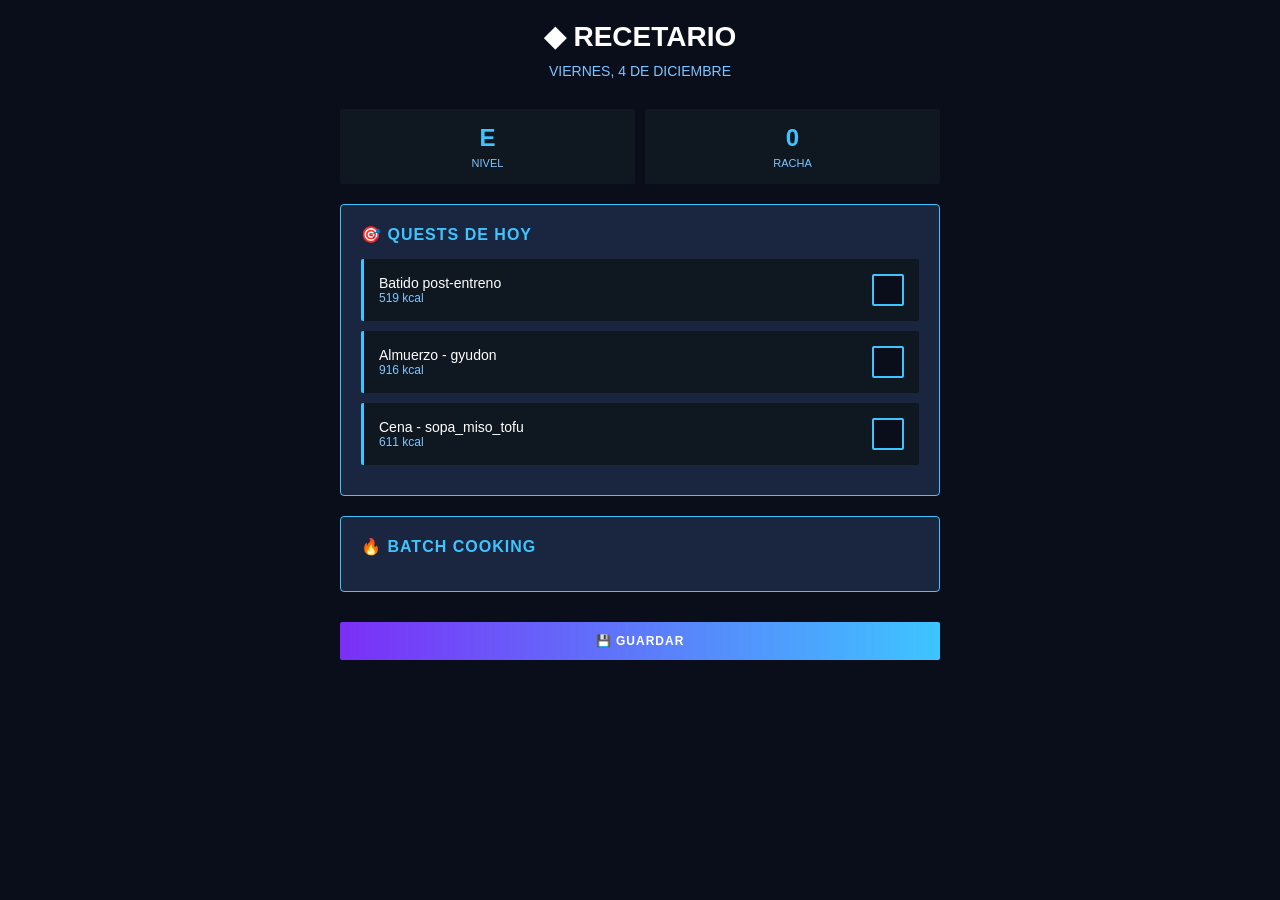
<file: app-simple.html>
<!DOCTYPE html>
<html lang="es">
<head>
  <meta charset="UTF-8">
  <meta name="viewport" content="width=device-width, initial-scale=1.0, viewport-fit=cover">
  <meta name="theme-color" content="#050810">
  <meta name="apple-mobile-web-app-capable" content="yes">
  <meta name="apple-mobile-web-app-status-bar-style" content="black-translucent">
  <title>◆ RECETARIO</title>
  <style>
    * {
      margin: 0;
      padding: 0;
      box-sizing: border-box;
    }

    body {
      background: #0a0e1a;
      color: #fff;
      font-family: -apple-system, BlinkMacSystemFont, 'Segoe UI', sans-serif;
      padding: 20px;
      padding-bottom: 100px;
    }

    .container {
      max-width: 600px;
      margin: 0 auto;
    }

    h1 {
      font-size: 28px;
      margin-bottom: 10px;
      text-align: center;
    }

    .fecha {
      text-align: center;
      color: #7fc5ff;
      font-size: 14px;
      margin-bottom: 30px;
    }

    .panel {
      background: #1a2540;
      border: 1px solid #3ec5ff;
      border-radius: 4px;
      padding: 20px;
      margin-bottom: 20px;
    }

    .panel h2 {
      color: #3ec5ff;
      font-size: 16px;
      margin-bottom: 15px;
      text-transform: uppercase;
      letter-spacing: 1px;
    }

    .quest {
      background: #0f1820;
      padding: 15px;
      margin-bottom: 10px;
      border-left: 3px solid #3ec5ff;
      display: flex;
      justify-content: space-between;
      align-items: center;
      border-radius: 2px;
    }

    .quest.completada {
      border-left-color: #4ade80;
      opacity: 0.6;
    }

    .quest-nombre {
      font-size: 14px;
    }

    .quest-kcal {
      font-size: 12px;
      color: #7fc5ff;
    }

    .checkbox {
      width: 32px;
      height: 32px;
      border: 2px solid #3ec5ff;
      border-radius: 2px;
      cursor: pointer;
      display: flex;
      align-items: center;
      justify-content: center;
      background: #0a0e1a;
      font-weight: bold;
      flex-shrink: 0;
    }

    .checkbox.checked {
      background: #4ade80;
      border-color: #4ade80;
      color: #000;
    }

    .batch {
      background: #0f1820;
      padding: 12px;
      margin-bottom: 10px;
      border-radius: 2px;
      font-size: 13px;
      line-height: 1.6;
      border-left: 3px solid #7b2ff7;
    }

    .batch strong {
      color: #7b2ff7;
    }

    .stats {
      display: grid;
      grid-template-columns: 1fr 1fr;
      gap: 10px;
      margin-bottom: 20px;
    }

    .stat {
      background: #0f1820;
      padding: 15px;
      border-radius: 2px;
      text-align: center;
    }

    .stat-valor {
      font-size: 24px;
      font-weight: bold;
      color: #3ec5ff;
    }

    .stat-label {
      font-size: 11px;
      color: #7fc5ff;
      text-transform: uppercase;
      margin-top: 5px;
    }

    button {
      background: linear-gradient(90deg, #7b2ff7, #3ec5ff);
      color: white;
      border: none;
      padding: 12px 20px;
      border-radius: 2px;
      cursor: pointer;
      font-size: 12px;
      font-weight: bold;
      width: 100%;
      margin-top: 10px;
      text-transform: uppercase;
      letter-spacing: 1px;
    }

    button:hover {
      opacity: 0.9;
    }
  </style>
</head>
<body>
  <div class="container">
    <h1>◆ RECETARIO</h1>
    <div class="fecha" id="fecha"></div>

    <div class="stats">
      <div class="stat">
        <div class="stat-valor" id="nivel">E</div>
        <div class="stat-label">Nivel</div>
      </div>
      <div class="stat">
        <div class="stat-valor" id="racha">0</div>
        <div class="stat-label">Racha</div>
      </div>
    </div>

    <div class="panel">
      <h2>🎯 Quests de Hoy</h2>
      <div id="quests"></div>
    </div>

    <div class="panel">
      <h2>🔥 Batch Cooking</h2>
      <div id="batch"></div>
    </div>

    <button onclick="guardarDatos()">💾 Guardar</button>
  </div>

  <script>
    // Datos simples
    const QUESTS_HOJA = {
      domingo: [
        { nombre: 'Batido post-entreno', kcal: 519, id: 'batido' },
        { nombre: 'Almuerzo - egg_soboro_don', kcal: 916, id: 'almuerzo' },
        { nombre: 'Cena - sopa_miso_tofu', kcal: 611, id: 'cena' },
        { nombre: 'Batch Cooking', kcal: 0, id: 'batch' }
      ],
      lunes: [
        { nombre: 'Batido post-entreno', kcal: 519, id: 'batido' },
        { nombre: 'Almuerzo - chicken_teriyaki', kcal: 916, id: 'almuerzo' },
        { nombre: 'Cena - sopa_miso_tofu', kcal: 611, id: 'cena' }
      ],
      martes: [
        { nombre: 'Batido post-entreno', kcal: 519, id: 'batido' },
        { nombre: 'Almuerzo - gyudon', kcal: 916, id: 'almuerzo' },
        { nombre: 'Cena - sopa_miso_tofu', kcal: 611, id: 'cena' }
      ],
      miercoles: [
        { nombre: 'Batido post-entreno', kcal: 519, id: 'batido' },
        { nombre: 'Almuerzo - egg_soboro_don', kcal: 916, id: 'almuerzo' },
        { nombre: 'Cena - sopa_miso_tofu', kcal: 611, id: 'cena' },
        { nombre: 'Batch Cooking', kcal: 0, id: 'batch' }
      ],
      jueves: [
        { nombre: 'Batido post-entreno', kcal: 519, id: 'batido' },
        { nombre: 'Almuerzo - chicken_teriyaki', kcal: 916, id: 'almuerzo' },
        { nombre: 'Cena - sopa_miso_tofu', kcal: 611, id: 'cena' }
      ],
      viernes: [
        { nombre: 'Batido post-entreno', kcal: 519, id: 'batido' },
        { nombre: 'Almuerzo - gyudon', kcal: 916, id: 'almuerzo' },
        { nombre: 'Cena - sopa_miso_tofu', kcal: 611, id: 'cena' }
      ],
      sabado: [
        { nombre: 'Batido post-entreno', kcal: 519, id: 'batido' },
        { nombre: 'Almuerzo - chicken_teriyaki', kcal: 916, id: 'almuerzo' },
        { nombre: 'Cena - sopa_miso_tofu', kcal: 611, id: 'cena' }
      ]
    };

    const BATCH_COOKING = {
      domingo: `
        🛒 COMPRA: 195g pollo, 110g res, 550g arroz, 310g tofu, cebolla, jengibre

        🔥 COCINA:
        1. Arroz 550g (20 min)
        2. Pollo 195g (10 min) - cocina todo junto
        3. Res 110g marinada (5 min)

        ✂️ DIVIDE:
        • Lunes: 135g pollo cubos → NEVERA
        • Miércoles: 60g pollo desmenuzado → CONGELADOR

        📦 GUARDA:
        • Nevera: arroz, pollo lunes, res marinada (3 días)
        • Congelador: pollo miércoles, etiquetado, fácil descongelar
      `,
      miercoles: `
        🛒 COMPRA: 135g pollo, 110g res, 420g arroz, 310g tofu

        🔥 COCINA:
        1. Arroz 420g (15 min)
        2. Pollo 135g (10 min)
        3. Res 110g marinada (5 min)

        ✂️ DIVIDE:
        • Jueves: 135g pollo cubos → CONGELADOR

        📦 GUARDA:
        • Nevera: arroz, res marinada (3 días)
        • Congelador: pollo jueves, etiquetado
      `
    };

    // Estado
    let datos = {
      completadas: {},
      nivel: 'E',
      racha: 0
    };

    // Cargar datos
    function cargarDatos() {
      const guardado = localStorage.getItem('recetario');
      if (guardado) {
        datos = JSON.parse(guardado);
      }
    }

    // Guardar datos
    function guardarDatos() {
      localStorage.setItem('recetario', JSON.stringify(datos));
      alert('✓ Datos guardados en iPad');
    }

    // Obtener día actual
    function getDia() {
      const dias = ['domingo', 'lunes', 'martes', 'miercoles', 'jueves', 'viernes', 'sabado'];
      return dias[new Date().getDay()];
    }

    // Renderizar
    function render() {
      const dia = getDia();

      // Fecha
      const hoy = new Date().toLocaleDateString('es-ES', {
        weekday: 'long',
        day: 'numeric',
        month: 'long'
      });
      document.getElementById('fecha').innerText = hoy.toUpperCase();

      // Quests
      const questsHtml = QUESTS_HOJA[dia].map(q => `
        <div class="quest ${datos.completadas[q.id] ? 'completada' : ''}">
          <div>
            <div class="quest-nombre">${q.nombre}</div>
            ${q.kcal > 0 ? `<div class="quest-kcal">${q.kcal} kcal</div>` : ''}
          </div>
          <div class="checkbox ${datos.completadas[q.id] ? 'checked' : ''}"
               onclick="toggleQuest('${q.id}')">
            ${datos.completadas[q.id] ? '✓' : ''}
          </div>
        </div>
      `).join('');
      document.getElementById('quests').innerHTML = questsHtml;

      // Batch Cooking
      if (BATCH_COOKING[dia]) {
        document.getElementById('batch').innerHTML = `<div class="batch">${BATCH_COOKING[dia]}</div>`;
      }

      // Stats
      document.getElementById('nivel').innerText = datos.nivel;
      document.getElementById('racha').innerText = datos.racha;
    }

    // Toggle quest
    function toggleQuest(id) {
      datos.completadas[id] = !datos.completadas[id];
      guardarDatos();
      render();
    }

    // Init
    cargarDatos();
    render();
  </script>
</body>
</html>
</file>
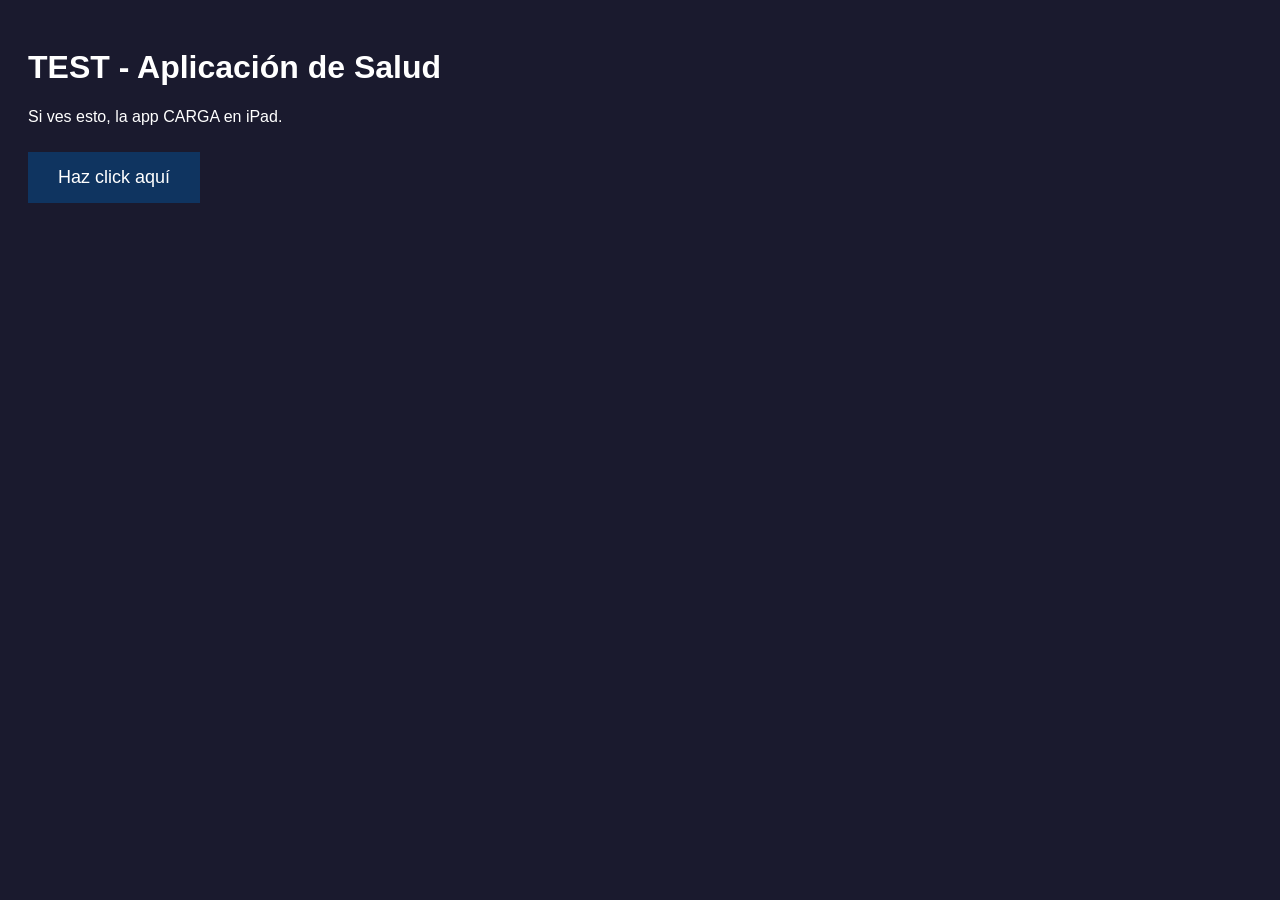
<file: test.html>
<!DOCTYPE html>
<html>
<head>
  <meta charset="UTF-8">
  <meta name="viewport" content="width=device-width, initial-scale=1.0">
  <title>Test</title>
  <style>
    body {
      font-family: Arial;
      padding: 20px;
      background: #1a1a2e;
      color: white;
    }
    button {
      padding: 15px 30px;
      font-size: 18px;
      background: #0f3460;
      color: white;
      border: none;
      cursor: pointer;
      margin: 10px 0;
    }
    button:hover {
      background: #16213e;
    }
  </style>
</head>
<body>
  <h1>TEST - Aplicación de Salud</h1>
  <p>Si ves esto, la app CARGA en iPad.</p>

  <button onclick="testClick()">Haz click aquí</button>
  <p id="resultado"></p>

  <script>
    function testClick() {
      document.getElementById('resultado').innerText = '✓ Los botones funcionan!';
      alert('¡FUNCIONA!');
    }

    // Test localStorage
    try {
      localStorage.setItem('test', 'funciona');
      const val = localStorage.getItem('test');
      console.log('localStorage:', val);
    } catch (e) {
      console.log('localStorage error:', e);
    }

    // Test IndexedDB
    if ('indexedDB' in window) {
      console.log('IndexedDB disponible');
    } else {
      console.log('IndexedDB NO disponible');
    }

    console.log('APP CARGÓ');
  </script>
</body>
</html>
</file>
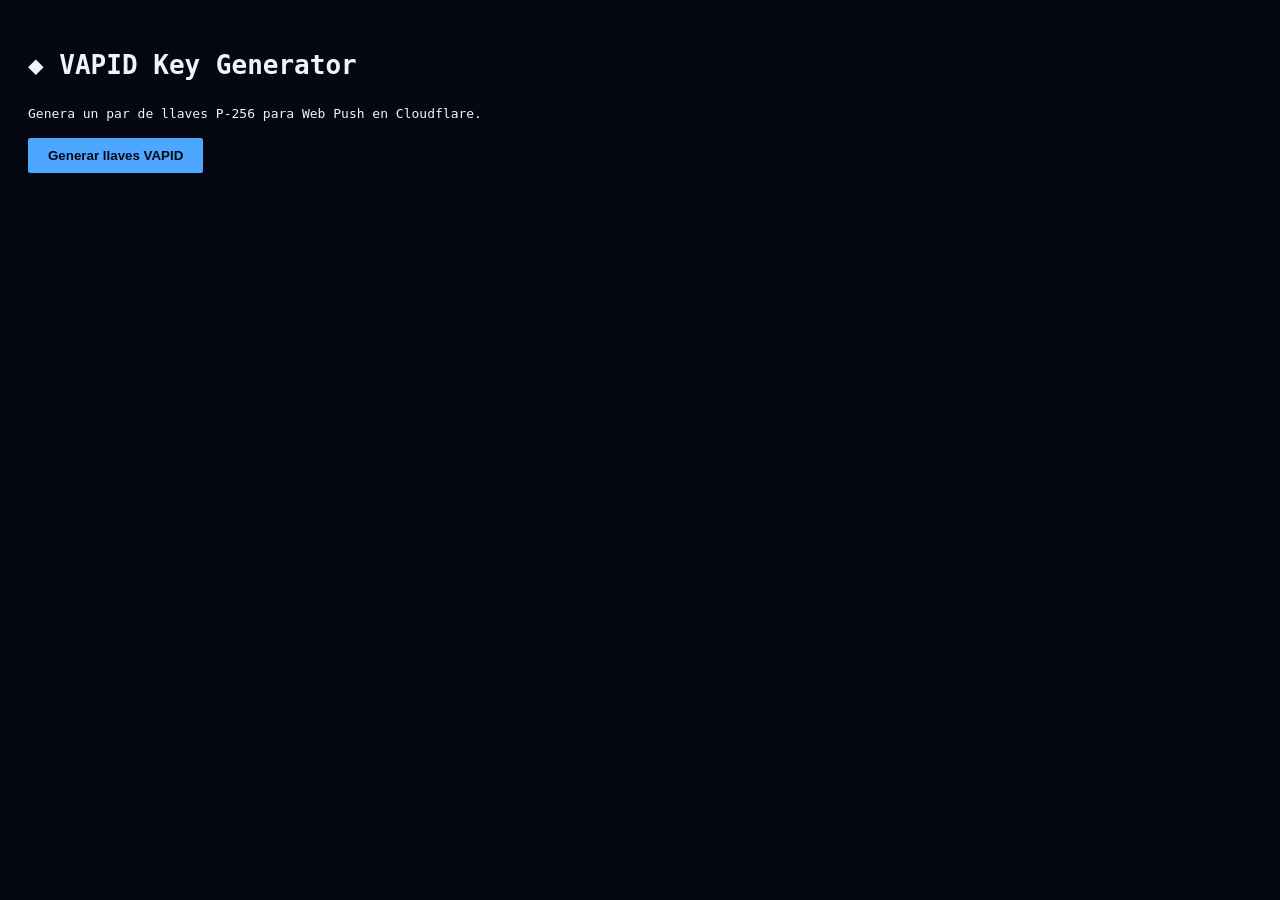
<file: tools/vapid.html>
<!DOCTYPE html>
<html lang="es">
<head>
  <meta charset="UTF-8">
  <meta name="viewport" content="width=device-width, initial-scale=1">
  <title>Generador VAPID</title>
  <style>
    body {
      font-family: monospace;
      background: #050810;
      color: #f0f4f8;
      padding: 20px;
      line-height: 1.6;
    }
    button {
      background: #4da6ff;
      color: #050810;
      border: none;
      padding: 10px 20px;
      cursor: pointer;
      font-weight: bold;
      border-radius: 2px;
    }
    button:hover { background: #8b5cf6; }
    .output {
      background: #0a1428;
      border: 1px solid #4da6ff;
      padding: 15px;
      margin: 20px 0;
      border-radius: 2px;
      word-break: break-all;
      white-space: pre-wrap;
    }
    .label { color: #8b5cf6; font-weight: bold; }
  </style>
</head>
<body>
  <h1>◆ VAPID Key Generator</h1>
  <p>Genera un par de llaves P-256 para Web Push en Cloudflare.</p>

  <button onclick="generarVAPID()">Generar llaves VAPID</button>

  <div id="output"></div>

  <script>
    // Utility: base64url encode
    function base64urlEncode(buf) {
      return btoa(String.fromCharCode(...new Uint8Array(buf)))
        .replace(/\+/g, '-')
        .replace(/\//g, '_')
        .replace(/=/g, '');
    }

    async function generarVAPID() {
      try {
        const keyPair = await crypto.subtle.generateKey(
          {
            name: 'ECDSA',
            namedCurve: 'P-256'
          },
          true,
          ['sign', 'verify']
        );

        // Exportar public key
        const publicKeyJwk = await crypto.subtle.exportKey('jwk', keyPair.publicKey);
        const publicKeyRaw = await crypto.subtle.exportKey('raw', keyPair.publicKey);
        const publicKeyBase64 = base64urlEncode(publicKeyRaw);

        // Exportar private key
        const privateKeyJwk = await crypto.subtle.exportKey('jwk', keyPair.privateKey);
        const privateKeyBase64 = base64urlEncode(
          await crypto.subtle.exportKey('raw', keyPair.privateKey)
        );

        const output = document.getElementById('output');
        output.innerHTML = `
          <h2>✓ Llaves generadas</h2>

          <div class="output">
<span class="label">PUBLIC KEY:</span>
${publicKeyBase64}
          </div>

          <div class="output">
<span class="label">PRIVATE KEY (guardar en Cloudflare como secret VAPID_PRIVATE_KEY):</span>
${privateKeyBase64}
          </div>

          <div class="output">
<span class="label">Para el cliente (en js/core/push.js):</span>
const VAPID_PUBLIC = '${publicKeyBase64}';
          </div>

          <h3>Pasos siguientes:</h3>
          <ol>
            <li>Copia la PRIVATE KEY</li>
            <li>En Cloudflare Workers, crea un secret "VAPID_PRIVATE_KEY" con ese valor</li>
            <li>Actualiza VAPID_PUBLIC en el código de la app</li>
            <li>Despliega el Worker</li>
          </ol>
        `;
      } catch (e) {
        document.getElementById('output').innerHTML = `<div class="output">Error: ${e.message}</div>`;
      }
    }
  </script>
</body>
</html>
</file>
